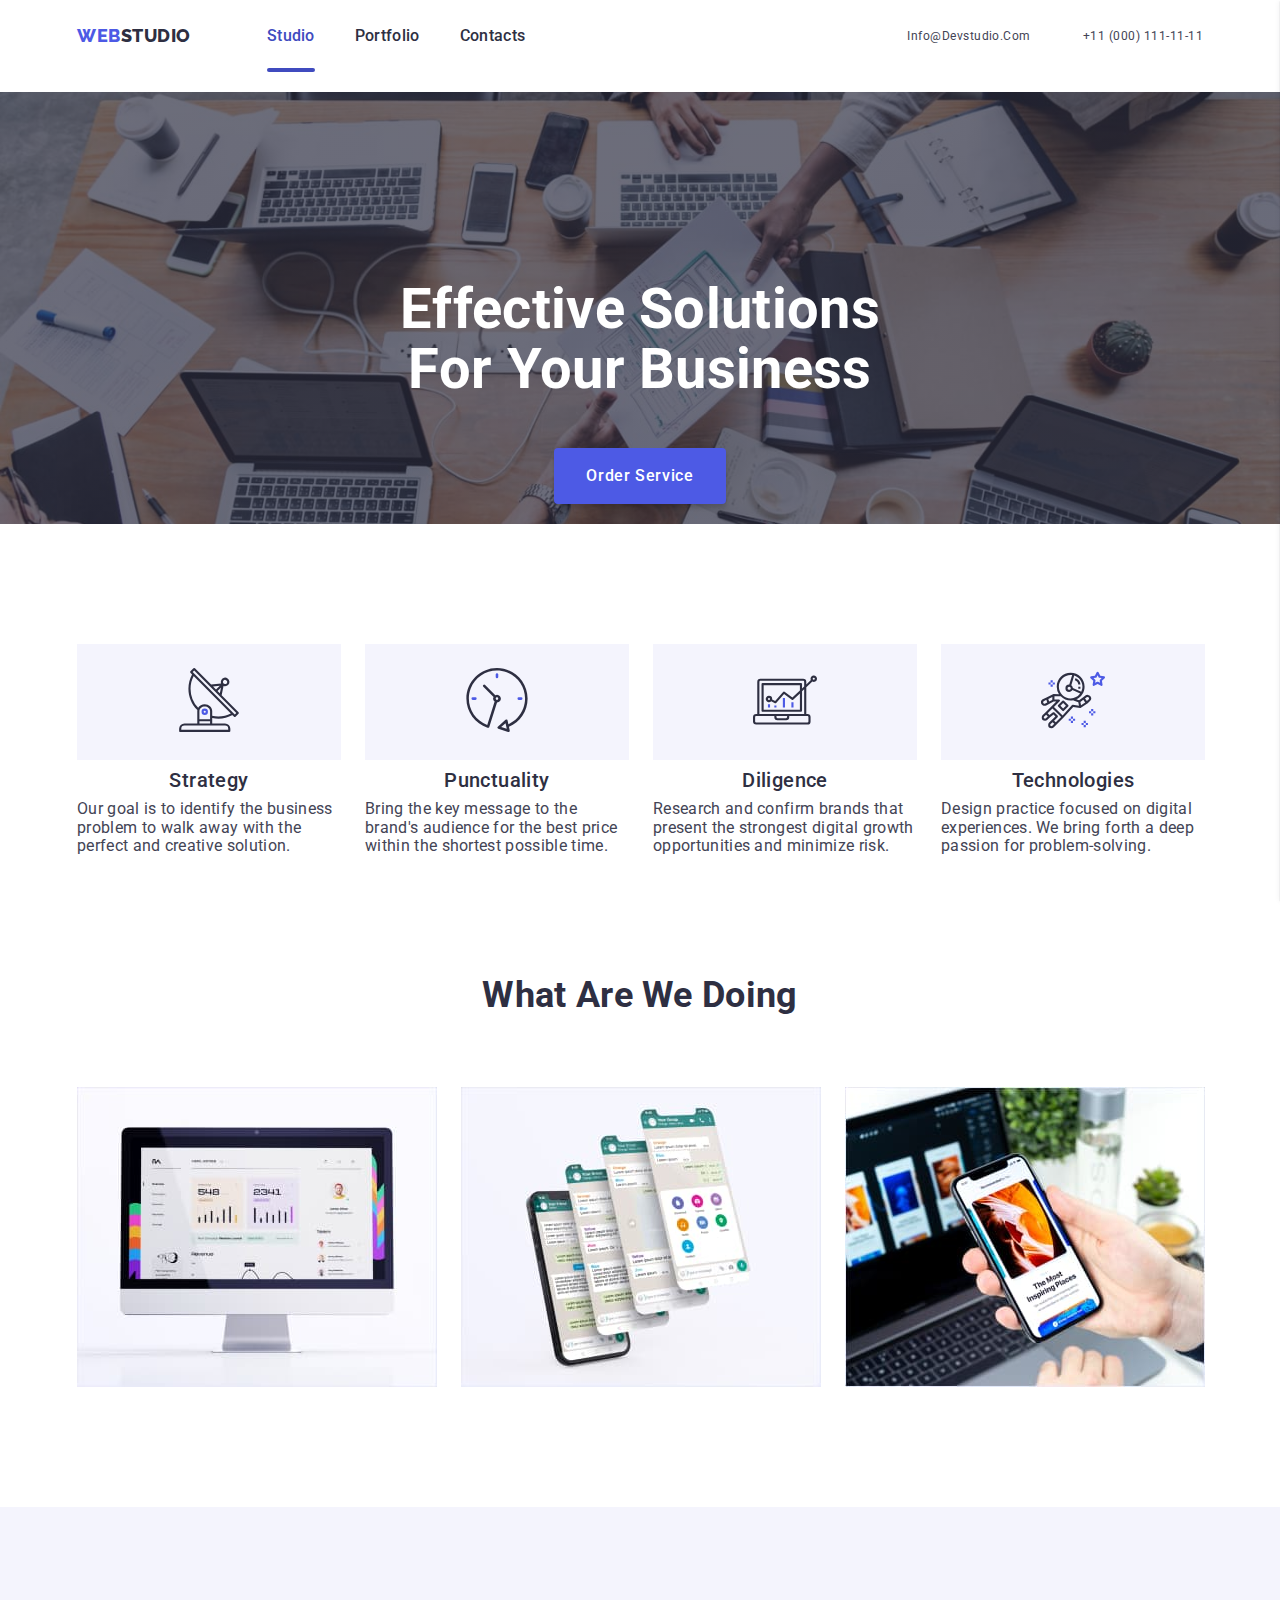
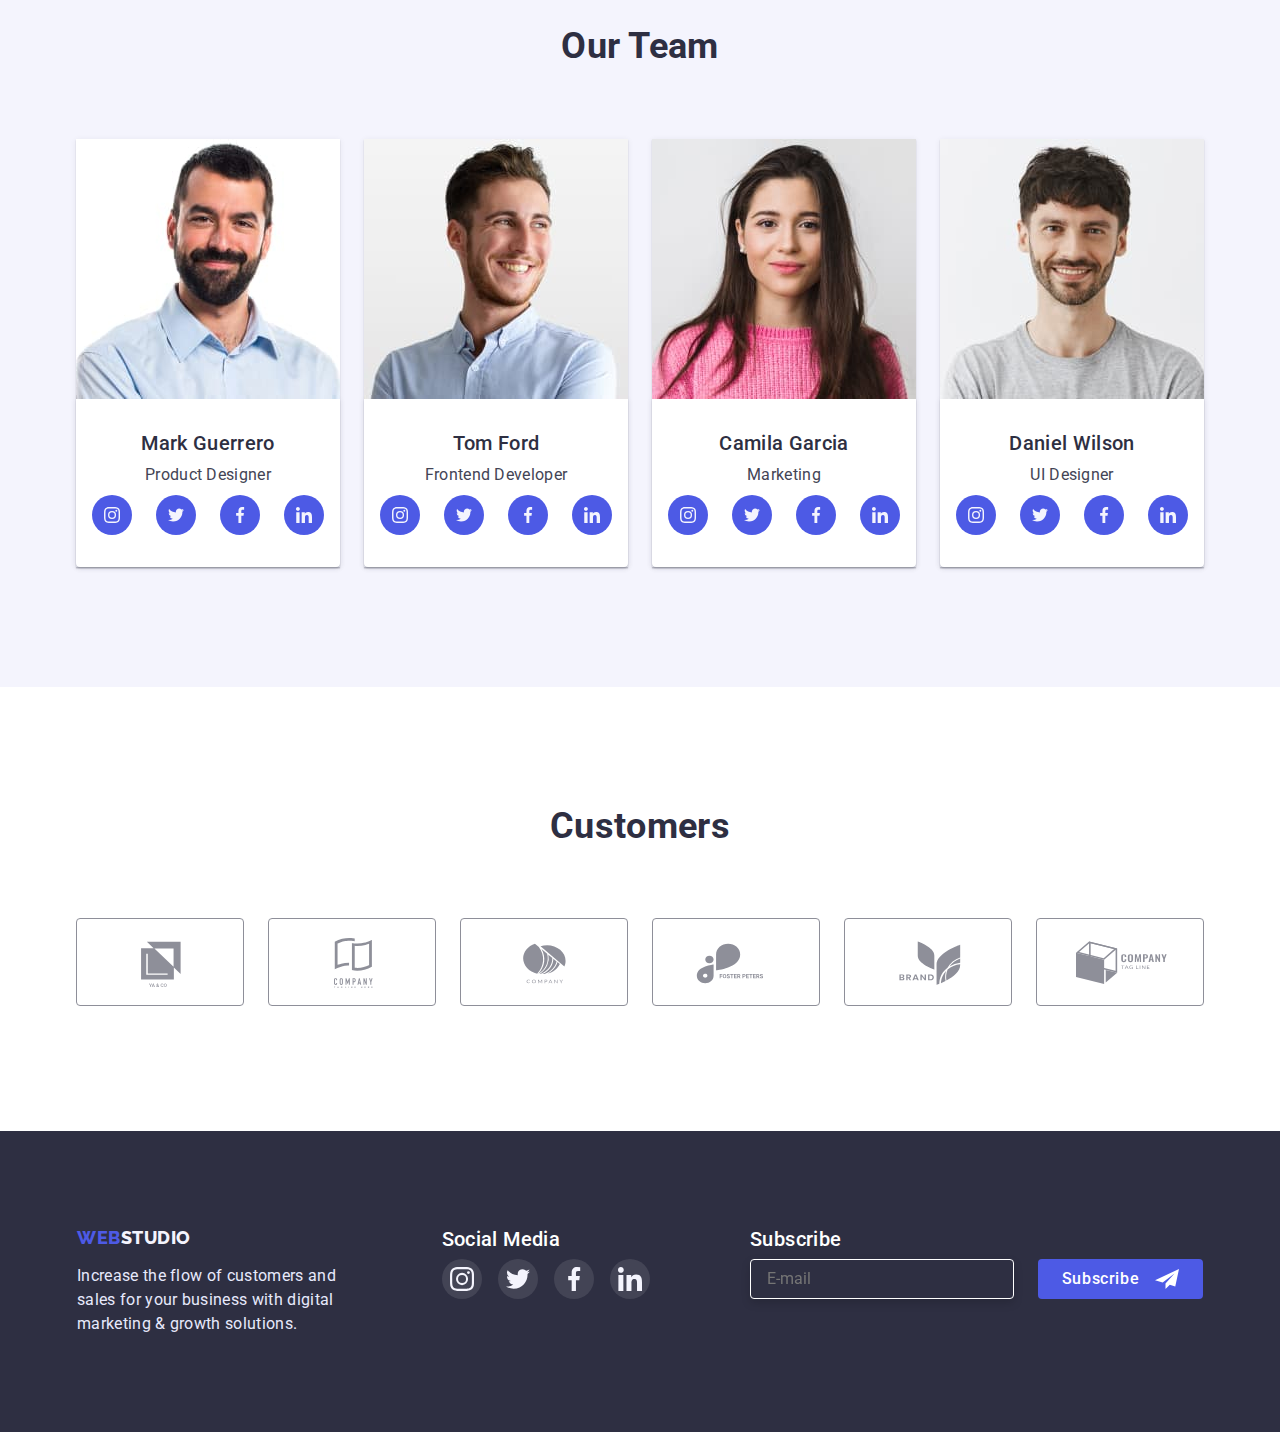
<file: index.html>
<!DOCTYPE html>
<html lang="en">
  <head>
    <meta charset="UTF-8" />
    <meta http-equiv="X-UA-Compatible" content="IE=edge" />
    <meta name="viewport" content="width=device-width, initial-scale=1.0" />
    <title>WebStudio</title>
    <link rel="preconnect" href="https://fonts.googleapis.com" />
    <link rel="preconnect" href="https://fonts.gstatic.com" crossorigin />
    <link
      href="https://fonts.googleapis.com/css2?family=Raleway:wght@800&family=Roboto:wght@400;500;700;900&display=swap"
      rel="stylesheet"
    />
    <link
      rel="stylesheet"
      href="https://cdnjs.cloudflare.com/ajax/libs/modern-normalize/1.1.0/modern-normalize.min.css"
    />
    <link rel="stylesheet" href="./css/styles.css" />
    <link rel="stylesheet" href="./css/mobile.css" />
    <link rel="stylesheet" href="./css/tablet.css" />
    <link rel="stylesheet" href="./css/desktop.css" />
  </head>

  <body>
    <header>
      <div class="container site-nav">
        <a class="logo" href="./index.html">
          <span class="logo-item">Web</span>Studio
        </a>
        <button
          class="menu-toggle js-open-menu"
          aria-expanded="false"
          aria-controls="mobile-menu"
        >
          <svg width="32" height="22">
            <use href="./images/symbol-defs-v.svg#burger"></use>
          </svg>
        </button>
        <div class="menu-header menu">
          <nav class="site-nav-item">
            <ul class="list nav">
              <li class="nav-item">
                <a class="link-item curent" href="">Studio</a>
              </li>
              <li class="nav-item">
                <a class="link-item" href="./portfolio.html">Portfolio</a>
              </li>
              <li class="nav-item">
                <a class="link-item" href="">Contacts</a>
              </li>
            </ul>
          </nav>
          <address class="contacts">
            <ul class="list contacts-flex">
              <li class="contacts-item">
                <a class="maail link" href="mailto:info@devstudio.com"
                  >info@devstudio.com
                </a>
              </li>
              <li class="contacts-item">
                <a class="tel link" href="tel:+110001111111"
                  >+11 (000) 111-11-11
                </a>
              </li>
            </ul>
          </address>
        </div>
      </div>
    </header>

    <div class="menu-container js-menu-container" id="mobile-menu">
      <button class="menu-toggle js-close-menu close-btn">
        <svg width="8" height="8">
          <use href="./images/symbol-defs-v.svg#icon-vector"></use>
        </svg>
      </button>
      <nav class="site-nav-item-mobile mobile-menu">
        <ul class="list nav">
          <li class="nav-item">
            <a class="link-item curent" href="">Studio</a>
          </li>
          <li class="nav-item">
            <a class="link-item" href="./portfolio.html">Portfolio</a>
          </li>
          <li class="nav-item">
            <a class="link-item" href="">Contacts</a>
          </li>
        </ul>
      </nav>
      <address class="contacts">
        <ul class="list contacts-flex">
          <li class="contacts-item">
            <a class="tel link" href="tel:+110001111111"
              >+11 (000) 111-11-11
            </a>
          </li>
          <li class="contacts-item">
            <a class="mail link" href="mailto:info@devstudio.com"
              >info@devstudio.com
            </a>
          </li>
        </ul>
      </address>
      <ul class="social-menu list">
        <li class="social-list">
          <a href="" class="social-link">
            <svg class="social-link-item" width="24" height="24">
              <use href="./images/symbol-defs.svg#icon-instagram"></use>
            </svg>
          </a>
        </li>
        <li class="social-list">
          <a href="" class="social-link">
            <svg class="social-link-item" width="24" height="24">
              <use href="./images/symbol-defs.svg#icon-twitter"></use>
            </svg>
          </a>
        </li>
        <li class="social-list">
          <a href="" class="social-link">
            <svg class="social-link-item" width="24" height="24">
              <use href="./images/symbol-defs.svg#icon-facebook"></use>
            </svg>
          </a>
        </li>
        <li class="social-list">
          <a href="" class="social-link">
            <svg class="social-link-item" width="24" height="24">
              <use href="./images/symbol-defs.svg#icon-linkedin"></use>
            </svg>
          </a>
        </li>
      </ul>
    </div>
    <main>
      <section class="hero">
        <div class="hero-container">
          <h1 class="hero-title">Effective Solutions for Your Business</h1>
          <button data-modal-open class="hero-button">Order Service</button>
          <div data-modal class="backdrop is-hidden">
            <div class="modal">
              <button data-modal-close class="modal-btn">
                <svg class="modal-icon" width="8" height="8">
                  <use href="./images/symbol-defs-v.svg#icon-vector"></use>
                </svg>
              </button>
              <p class="modal-title">
                Leave your contacts and we will call you back
              </p>

              <form class="form">
                <div class="form-field">
                  <label class="form-lable" for="name">Name</label>
                  <input class="form-input" type="text" id="name" name="name" />
                  <svg class="form-icon" width="18" height="24">
                    <use href="./images/symbol-defs-v.svg#person"></use>
                  </svg>
                </div>
                <div class="form-field">
                  <label class="form-lable" for="tel">Phone</label>
                  <input class="form-input" type="tel" id="tel" name="tel" />
                  <svg class="form-icon" width="18" height="24">
                    <use href="./images/symbol-defs-v.svg#phone"></use>
                  </svg>
                </div>
                <div class="form-field">
                  <label class="form-lable" for="mail">Email</label>
                  <input
                    class="form-input"
                    type="email"
                    id="mail"
                    name="mail"
                  />
                  <svg class="form-icon" width="18" height="24">
                    <use href="./images/symbol-defs-v.svg#email"></use>
                  </svg>
                </div>
                <div class="form-field">
                  <label class="form-lable" for="comment"> Comment </label>
                  <textarea
                    class="form-textarea"
                    name="comment"
                    cols="30"
                    rows="10"
                    id="comment"
                    placeholder="Text input"
                  ></textarea>
                </div>

                <div class="form-field-checkbox">
                  <input
                    class="form-checkbox visually-hidden"
                    type="checkbox"
                    id="accept"
                    name="accept"
                  />
                  <label class="form-lable-checkbox" for="accept">
                    <span>
                      <svg class="checkbox-icon" width="10" height="8">
                        <use
                          class="checkbox-icon-item"
                          href="./images/symbol-defs-v.svg#vector"
                        ></use>
                      </svg>
                    </span>
                    <p>I accept the terms and conditions of the</p>
                    <a class="link-form" href="#">Privacy Policy</a>
                  </label>
                </div>
                <button class="form-btn" type="submit">Send</button>
              </form>
            </div>
          </div>
        </div>
      </section>

      <section class="section">
        <div class="container">
          <h2 class="section-title visually-hidden">quality</h2>
          <ul class="list-work list">
            <li class="work-item">
              <div class="icon">
                <svg class="icon-item">
                  <use href="./images/symbol-defs.svg#icon-antenna"></use>
                </svg>
              </div>
              <h3 class="section-subtitle item">Strategy</h3>
              <p class="text">
                Our goal is to identify the business problem to walk away with
                the perfect and creative solution.
              </p>
            </li>
            <li class="work-item">
              <div class="icon">
                <svg class="icon-item">
                  <use href="./images/symbol-defs.svg#icon-clock"></use>
                </svg>
              </div>
              <h3 class="section-subtitle item">Punctuality</h3>
              <p class="text">
                Bring the key message to the brand's audience for the best price
                within the shortest possible time.
              </p>
            </li>
            <li class="work-item">
              <div class="icon">
                <svg class="icon-item">
                  <use href="./images/symbol-defs.svg#icon-diagram"></use>
                </svg>
              </div>
              <h3 class="section-subtitle item">Diligence</h3>
              <p class="text">
                Research and confirm brands that present the strongest digital
                growth opportunities and minimize risk.
              </p>
            </li>
            <li class="work-item">
              <div class="icon">
                <svg class="icon-item">
                  <use href="./images/symbol-defs.svg#icon-astronaut"></use>
                </svg>
              </div>
              <h3 class="section-subtitle item">Technologies</h3>
              <p class="text">
                Design practice focused on digital experiences. We bring forth a
                deep passion for problem-solving.
              </p>
            </li>
          </ul>
        </div>
      </section>

      <section class="section exemple">
        <div class="container container-exemple">
          <h2 class="section-title">What are we doing</h2>
          <ul class="list-exemple list">
            <li class="exemple-item">
              <img src="./images/website.jpg" alt="website" width="360" />
            </li>
            <li class="exemple-item">
              <img src="./images/messengers.jpg" alt="messengers" width="360" />
            </li>
            <li class="exemple-item">
              <img
                src="./images/phoneapplication.jpg"
                alt="phone application"
                width="360"
              />
            </li>
          </ul>
        </div>
      </section>

      <section class="section oue-team">
        <div class="container">
          <h2 class="section-title team-title">Our Team</h2>
          <ul class="team-list list">
            <li class="team-list-item">
              <picture>
                <source
                  srcset="
                    ./images/team1-mob-1x.jpg 1x,
                    ./images/team1-mob-2x.jpg 2x
                  "
                />
                <img src="./images/team-1.jpg" alt="photo" width="264" />
              </picture>

              <div class="team">
                <h3 class="team-subtitle item">Mark Guerrero</h3>
                <p class="team-text">Product Designer</p>
                <ul class="social list">
                  <li class="social-list">
                    <a href="" class="social-link">
                      <svg class="social-link-item" width="16" height="16">
                        <use
                          href="./images/symbol-defs.svg#icon-instagram"
                        ></use>
                      </svg>
                    </a>
                  </li>
                  <li class="social-list">
                    <a href="" class="social-link">
                      <svg class="social-link-item" width="16" height="16">
                        <use href="./images/symbol-defs.svg#icon-twitter"></use>
                      </svg>
                    </a>
                  </li>
                  <li class="social-list">
                    <a href="" class="social-link">
                      <svg class="social-link-item" width="16" height="16">
                        <use
                          href="./images/symbol-defs.svg#icon-facebook"
                        ></use>
                      </svg>
                    </a>
                  </li>
                  <li class="social-list">
                    <a href="" class="social-link">
                      <svg class="social-link-item" width="16" height="16">
                        <use
                          href="./images/symbol-defs.svg#icon-linkedin"
                        ></use>
                      </svg>
                    </a>
                  </li>
                </ul>
              </div>
            </li>
            <li class="team-list-item">
              <picture>
                <source
                  srcset="
                    ./images/team2-mob-1x.jpg 1x,
                    ./images/team2-mob-2x.jpg 2x
                  "
                />
                <img src="./images/team-2.jpg" alt="photo" width="264" />
              </picture>

              <div class="team">
                <h3 class="team-subtitle item">Tom Ford</h3>
                <p class="team-text">Frontend Developer</p>
                <ul class="social list">
                  <li class="social-list">
                    <a href="" class="social-link">
                      <svg class="social-link-item" width="16" height="16">
                        <use
                          href="./images/symbol-defs.svg#icon-instagram"
                        ></use>
                      </svg>
                    </a>
                  </li>
                  <li class="social-list">
                    <a href="" class="social-link">
                      <svg class="social-link-item" width="16" height="16">
                        <use href="./images/symbol-defs.svg#icon-twitter"></use>
                      </svg>
                    </a>
                  </li>
                  <li class="social-list">
                    <a href="" class="social-link">
                      <svg class="social-link-item" width="16" height="16">
                        <use
                          href="./images/symbol-defs.svg#icon-facebook"
                        ></use>
                      </svg>
                    </a>
                  </li>
                  <li class="social-list">
                    <a href="" class="social-link">
                      <svg class="social-link-item" width="16" height="16">
                        <use
                          href="./images/symbol-defs.svg#icon-linkedin"
                        ></use>
                      </svg>
                    </a>
                  </li>
                </ul>
              </div>
            </li>
            <li class="team-list-item">
              <picture>
                <source
                  srcset="
                    ./images/team3-mob-1x.jpg 1x,
                    ./images/team3-mob-2x.jpg 2x
                  "
                />
                <img src="./images/team-3.jpg" alt="photo" width="264" />
              </picture>

              <div class="team">
                <h3 class="team-subtitle item">Camila Garcia</h3>
                <p class="team-text">Marketing</p>
                <ul class="social list">
                  <li class="social-list">
                    <a href="" class="social-link">
                      <svg class="social-link-item" width="16" height="16">
                        <use
                          href="./images/symbol-defs.svg#icon-instagram"
                        ></use>
                      </svg>
                    </a>
                  </li>
                  <li class="social-list">
                    <a href="" class="social-link">
                      <svg class="social-link-item" width="16" height="16">
                        <use href="./images/symbol-defs.svg#icon-twitter"></use>
                      </svg>
                    </a>
                  </li>

                  <li class="social-list">
                    <a href="" class="social-link">
                      <svg class="social-link-item" width="16" height="16">
                        <use
                          href="./images/symbol-defs.svg#icon-facebook"
                        ></use>
                      </svg>
                    </a>
                  </li>

                  <li class="social-list">
                    <a href="" class="social-link">
                      <svg class="social-link-item" width="16" height="16">
                        <use
                          href="./images/symbol-defs.svg#icon-linkedin"
                        ></use>
                      </svg>
                    </a>
                  </li>
                </ul>
              </div>
            </li>
            <li class="team-list-item">
              <picture>
                <source
                  srcset="
                    ./images/team4-mob-1x.jpg 1x,
                    ./images/team4-mob-1x.jpg 2x
                  "
                />
              </picture>
              <img src="./images/team-4.jpg" alt="photo" width="264" />
              <div class="team">
                <h3 class="team-subtitle item">Daniel Wilson</h3>
                <p class="team-text">UI Designer</p>
                <ul class="social list">
                  <li class="social-list">
                    <a href="" class="social-link">
                      <svg class="social-link-item" width="16" height="16">
                        <use
                          href="./images/symbol-defs.svg#icon-instagram"
                        ></use>
                      </svg>
                    </a>
                  </li>
                  <li class="social-list">
                    <a href="" class="social-link">
                      <svg class="social-link-item" width="16" height="16">
                        <use href="./images/symbol-defs.svg#icon-twitter"></use>
                      </svg>
                    </a>
                  </li>
                  <li class="social-list">
                    <a href="" class="social-link">
                      <svg class="social-link-item" width="16" height="16">
                        <use
                          href="./images/symbol-defs.svg#icon-facebook"
                        ></use>
                      </svg>
                    </a>
                  </li>
                  <li class="social-list">
                    <a href="" class="social-link">
                      <svg class="social-link-item" width="16" height="16">
                        <use
                          href="./images/symbol-defs.svg#icon-linkedin"
                        ></use>
                      </svg>
                    </a>
                  </li>
                </ul>
              </div>
            </li>
          </ul>
        </div>
      </section>

      <section class="section customers">
        <div class="container">
          <h2 class="section-title">Customers</h2>
          <ul class="customers-list list">
            <li>
              <svg class="customer-list-item">
                <use href="./images/symbol-defs.svg#icon-logo-ya"></use>
              </svg>
            </li>
            <li>
              <svg class="customer-list-item">
                <use href="./images/symbol-defs.svg#icon-logo-teg-here"></use>
              </svg>
            </li>
            <li>
              <svg class="customer-list-item">
                <use href="./images/symbol-defs.svg#icon-logo-company"></use>
              </svg>
            </li>
            <li>
              <svg class="customer-list-item">
                <use href="./images/symbol-defs.svg#icon-logo-foster"></use>
              </svg>
            </li>
            <li>
              <svg class="customer-list-item">
                <use href="./images/symbol-defs.svg#icon-logo-brand"></use>
              </svg>
            </li>
            <li>
              <svg class="customer-list-item">
                <use href="./images/symbol-defs.svg#icon-logo-teg-line"></use>
              </svg>
            </li>
          </ul>
        </div>
      </section>
    </main>
    <footer class="footer">
      <div class="container footer-container">
        <div class="footer-logo-item">
          <a href="./index.html" class="footer-logo">
            <span class="logo-item">Web</span>Studio
          </a>
          <p class="text-item">
            Increase the flow of customers and sales for your business with
            digital marketing & growth solutions.
          </p>
        </div>
        <div class="footer-social">
          <h3 class="section-subtitle footer-subtitle">Social media</h3>
          <ul class="social list">
            <li class="social-list">
              <a href="" class="footer-social-link">
                <svg class="footer-social-link-item" width="24" height="24">
                  <use href="./images/symbol-defs.svg#icon-instagram"></use>
                </svg>
              </a>
            </li>
            <li class="social-list">
              <a href="" class="footer-social-link">
                <svg class="footer-social-link-item" width="24" height="24">
                  <use href="./images/symbol-defs.svg#icon-twitter"></use>
                </svg>
              </a>
            </li>
            <li class="social-list">
              <a href="" class="footer-social-link"
                ><svg class="footer-social-link-item" width="24" height="24">
                  <use href="./images/symbol-defs.svg#icon-facebook"></use>
                </svg>
              </a>
            </li>
            <li class="social-list">
              <a href="" class="footer-social-link">
                <svg class="footer-social-link-item" width="24" height="24">
                  <use href="./images/symbol-defs.svg#icon-linkedin"></use>
                </svg>
              </a>
            </li>
          </ul>
        </div>
        <div>
          <p class="section-subtitle footer-subtitle">Subscribe</p>
          <form class="form-futer">
            <label class="futer-lable"
              ><input type="email" class="futer-input" placeholder="E-mail"
            /></label>

            <button class="futer-form-btn" type="submit">
              <span class="futer-form-btn-subscribe">Subscribe</span>
            </button>
          </form>
        </div>
      </div>
    </footer>
    <script src="./js/modal.js"></script>
    <script src="./js/mobile-menu.js"></script>
  </body>
</html>
</file>
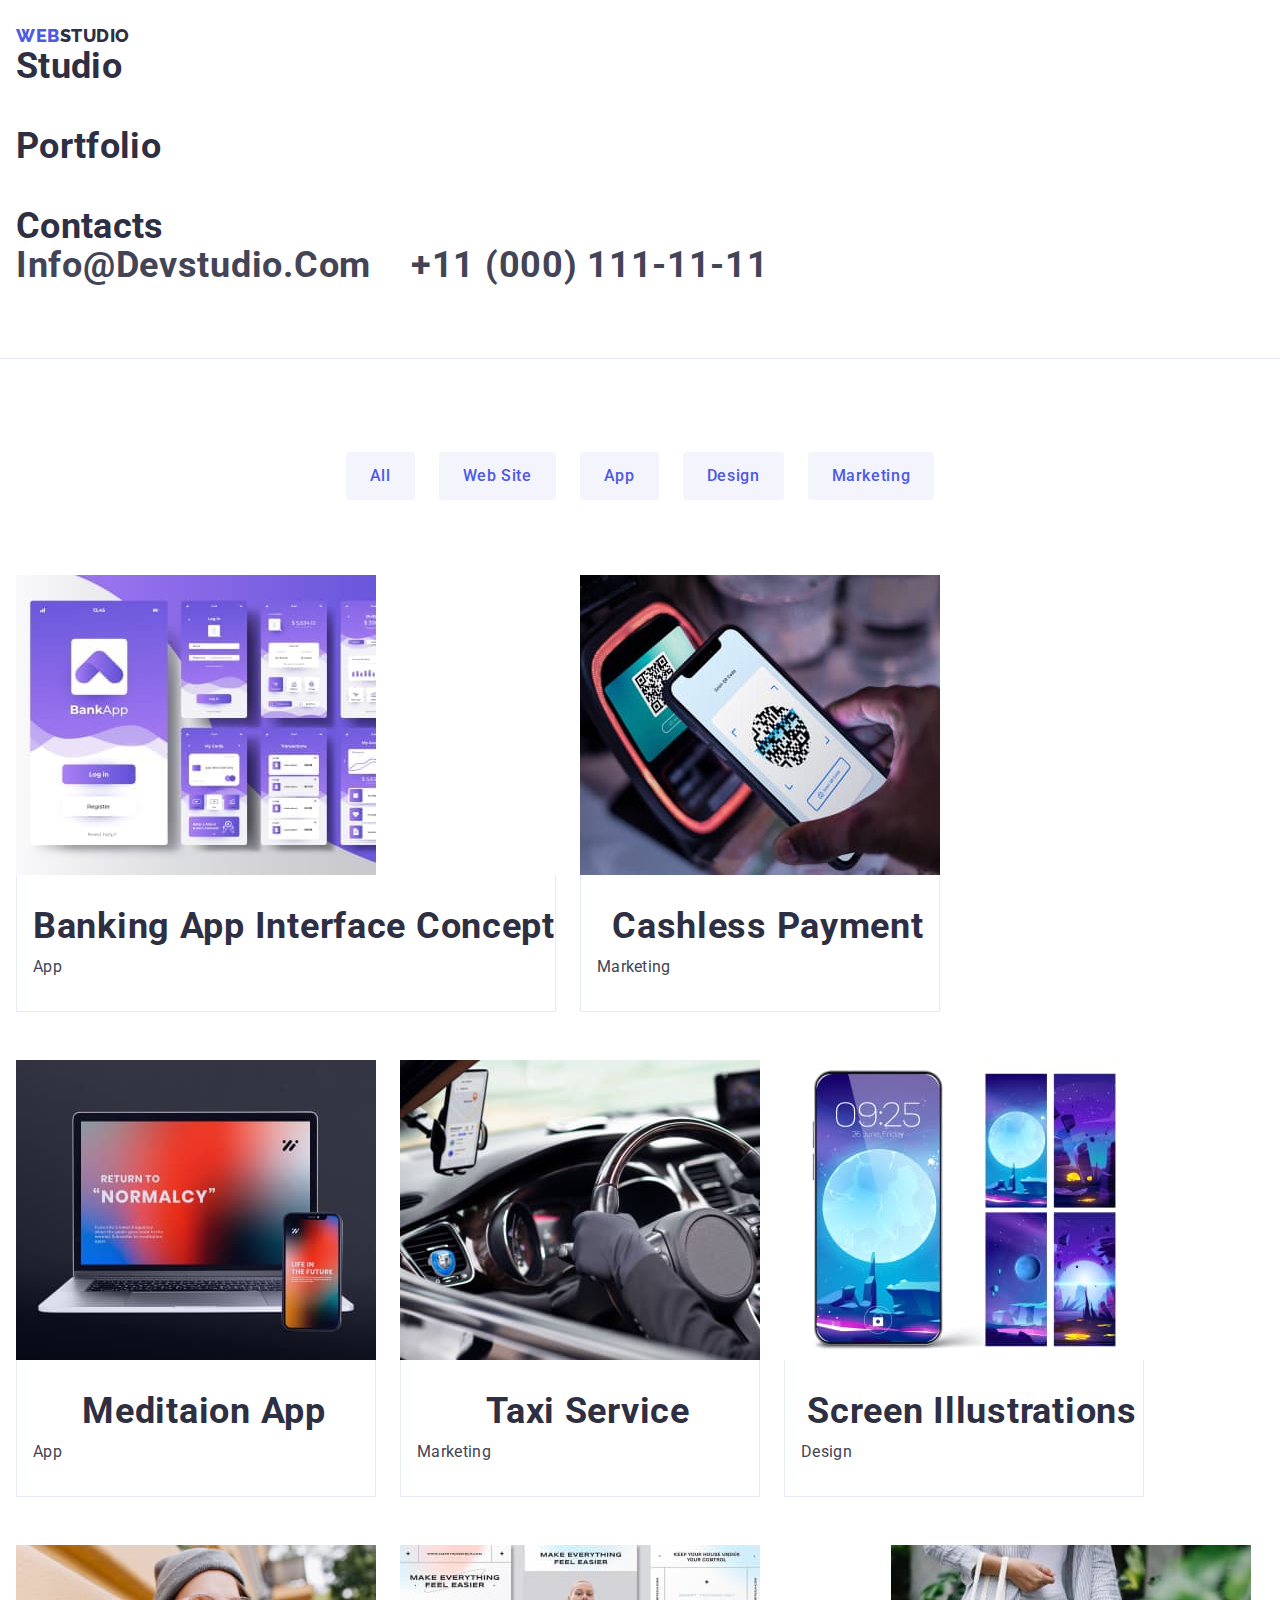
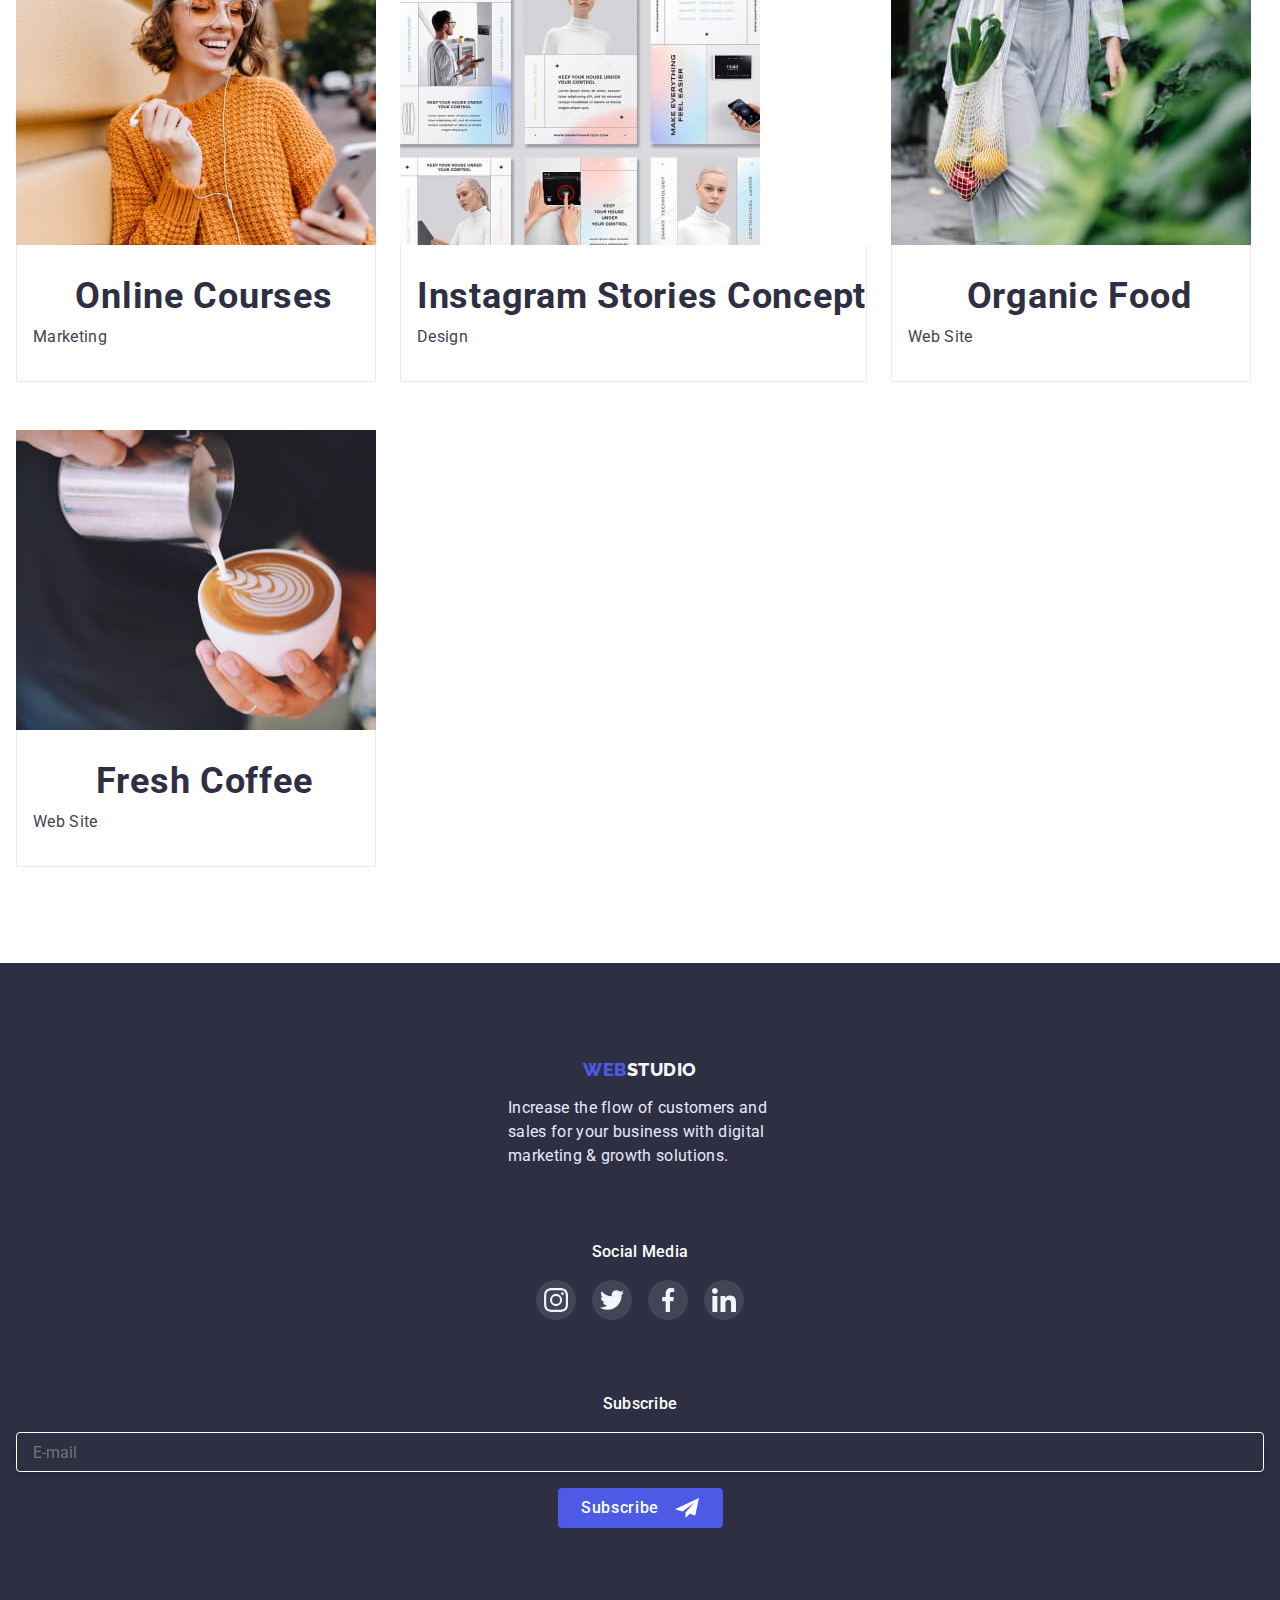
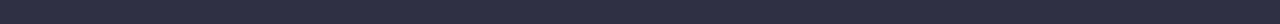
<file: portfolio.html>
<!DOCTYPE html>
<html lang="en">
  <head>
    <meta charset="UTF-8" />
    <meta http-equiv="X-UA-Compatible" content="IE=edge" />
    <meta name="viewport" content="width=device-width, initial-scale=1.0" />
    <title>WebStudio</title>
    <link rel="preconnect" href="https://fonts.googleapis.com" />
    <link rel="preconnect" href="https://fonts.gstatic.com" crossorigin />
    <link
      href="https://fonts.googleapis.com/css2?family=Raleway:wght@800&family=Roboto:wght@400;500;700;900&display=swap"
      rel="stylesheet"/>
    <link rel="stylesheet" href="https://cdnjs.cloudflare.com/ajax/libs/modern-normalize/1.1.0/modern-normalize.min.css">
    <link rel="stylesheet" href="./css/styles.css" />
   <header class="portfolio-header" >
      <div class="container site-nav ">
        <nav class="site-nav-item">
          <a class="logo" href="./index.html">
            <span class="logo-item">Web</span>Studio
          </a>
          <ul class="list nav">
            <li class="nav-item">
              <a class="link-item" href="./index.html">Studio</a>
            </li>
            <li class="nav-item">
              <a class="link-item curent" href="">Portfolio</a>
            </li>
            <li class="nav-item">
              <a class="link-item" href="">Contacts</a>
            </li>
          </ul>
        </nav>
        <address class="contacts">
          <ul class="list contacts-flex">
            <li class="contacts-item">
              <a class="maail link" href="mailto:info@devstudio.com"
                >info@devstudio.com
              </a>
            </li>
            <li class="contacts-item">
              <a class="tel link" href="tel:+110001111111"
                >+11 (000) 111-11-11
              </a>
            </li>
          </ul>
        </address>
      </div>
    </header>
    <main>
      <section class="section portfolio">
        <div class="container">
          <h1 class="title visually-hidden">our projects</h1>
          <ul class="filter list">
            <li><button type="button" class="filter-button">All</button></li>
            <li><button type="button" class="filter-button">Web Site</button></li>
            <li><button type="button" class="filter-button">App</button></li>
            <li><button type="button" class="filter-button">Design</button></li>
            <li><button type="button" class="filter-button">Marketing</button></li>
          </ul>
              
          <ul class="list portfolio-exemple">
            <li class="portfolio-item">
              <div class="portfolio-overlay">
                <img src="./images/banking.jpg" alt=" banking app" width="360"
                height="300" />
                <div class="overlay" >
                  <p>14 Stylish and User-Friendly App Design Concepts · Task Manager App · Calorie Tracker App · Exotic Fruit Ecommerce App · Cloud Storage App</p>
                </div>
              </div>
              <div class="portfolio-exemple-item">
                <h2 class="section-subtitle">Banking App Interface Concept</h2>
                <p class="section-text">App</p>
              </div>
            </li>
            <li class="portfolio-item">
              <div class="portfolio-overlay">
                <img src="./images/payment.jpg" alt="payment" width="360"
                height="300" />
                <div class="overlay" >
                  <p>14 Stylish and User-Friendly App Design Concepts · Task Manager App · Calorie Tracker App · Exotic Fruit Ecommerce App · Cloud Storage App</p>
                </div>
              </div >
              
              <div class="portfolio-exemple-item">
                <h2 class="section-subtitle">Cashless Payment</h2>
                <p class="section-text">Marketing</p>
              </div>
            </li>
            <li class="portfolio-item">
              <div class="portfolio-overlay">
                <img src="./images/meditaion-app.jpg" alt="meditaion-app" width="360"
                height="300" />
                <div class="overlay" >
                  <p>14 Stylish and User-Friendly App Design Concepts · Task Manager App · Calorie Tracker App · Exotic Fruit Ecommerce App · Cloud Storage App</p>
                </div>
              </div>
              <div class="portfolio-exemple-item">
                <h2 class="section-subtitle">Meditaion App</h2>
                <p class="section-text">App</p>
              </div>
            </li>
            <li class="portfolio-item">
              <div class="portfolio-overlay">
                <img src="./images/taxi-service.jpg" alt="taxi-service" width="360"
                height="300" />
                <div class="overlay" >
                  <p>14 Stylish and User-Friendly App Design Concepts · Task Manager App · Calorie Tracker App · Exotic Fruit Ecommerce App · Cloud Storage App</p>
                </div>
              </div>
             <div class="portfolio-exemple-item">
                <h2 class="section-subtitle">Taxi Service</h2>
                <p class="section-text">Marketing</p>
             </div>
            </li>
            <li class="portfolio-item">
              <div class="portfolio-overlay">
                <img src="./images/screen-illustrations.jpg"
                alt="screen-illustrations" width="360"
                height="300" />
                <div class="overlay" >
                  <p>14 Stylish and User-Friendly App Design Concepts · Task Manager App · Calorie Tracker App · Exotic Fruit Ecommerce App · Cloud Storage App</p>
                </div>
              </div>
              <div class="portfolio-exemple-item">
                <h2 class="section-subtitle">Screen Illustrations</h2>
                <p class="section-text">Design</p>
              </div>
            </li>
            <li class="portfolio-item">
              <div class="portfolio-overlay">
                <img src="./images/online-courses.jpg" alt="online-courses" width="360"
                height="300" />
                <div class="overlay" >
                  <p>14 Stylish and User-Friendly App Design Concepts · Task Manager App · Calorie Tracker App · Exotic Fruit Ecommerce App · Cloud Storage App</p>
                </div>
              </div>
             <div class="portfolio-exemple-item">
                <h2 class="section-subtitle">Online Courses</h2>
                <p class="section-text">Marketing</p>
             </div>
            </li>
            <li class="portfolio-item">
             <div class="portfolio-overlay">
                <img src="./images/instagram.jpg" alt="Instagram" width="360"
                height="300" />
                <div class="overlay" >
                  <p>14 Stylish and User-Friendly App Design Concepts · Task Manager App · Calorie Tracker App · Exotic Fruit Ecommerce App · Cloud Storage App</p>
                </div>
             </div>
              <div class="portfolio-exemple-item">
                <h2 class="section-subtitle">Instagram Stories Concept</h2>
                <p class="section-text">Design</p>
              </div>
            </li>
            <li class="portfolio-item">
              <div class="portfolio-overlay">
                <img src="./images/organic-food.jpg" alt="organic-food" width="360"
                height="300" />
                <div class="overlay" >
                  <p>14 Stylish and User-Friendly App Design Concepts · Task Manager App · Calorie Tracker App · Exotic Fruit Ecommerce App · Cloud Storage App</p>
                </div>
              </div>
             <div class="portfolio-exemple-item">
                <h2 class="section-subtitle">Organic Food</h2>
                <p class="section-text">Web Site</p>
             </div>
            </li>
            <li class="portfolio-item">
             <div class="portfolio-overlay">
                <img src="./images/fresh-coffee.jpg" alt="fresh-coffee" width="360"
                height="300" />
                <div class="overlay" >
                  <p>14 Stylish and User-Friendly App Design Concepts · Task Manager App · Calorie Tracker App · Exotic Fruit Ecommerce App · Cloud Storage App</p>
                </div>
             </div>
              <div class="portfolio-exemple-item">
                <h2 class="section-subtitle">Fresh Coffee</h2>
                <p class="section-text">Web Site</p>
              </div>
            </li>
          </ul>
        </div>
      </section>
    </main>

     <footer class="footer">
      <div class="container footer-container">
        <div class="footer-logo-item">
          <a href="./index.html" class="footer-logo">
            <span class="logo-item">Web</span>Studio
          </a>
          <p class="text-item">
            Increase the flow of customers and sales for your business with
            digital marketing & growth solutions.
          </p>
        </div>
        <div class="footer-social">
          <h3 class="section-subtitle footer-subtitle">Social media</h3>
          <ul class="social list">
            <li class="social-list">
              <a href="" class="footer-social-link">
                <svg class="footer-social-link-item" width="24" height="24">
                  <use href="./images/symbol-defs.svg#icon-instagram"></use>
                </svg>
              </a>
            </li>
            <li class="social-list">
              <a href="" class="footer-social-link">
                <svg class="footer-social-link-item" width="24" height="24">
                  <use href="./images/symbol-defs.svg#icon-twitter"></use>
                </svg>
              </a>
            </li>
            <li class="social-list">
              <a href="" class="footer-social-link"
                ><svg class="footer-social-link-item" width="24" height="24">
                  <use href="./images/symbol-defs.svg#icon-facebook"></use>
                </svg>
              </a>
            </li>
            <li class="social-list">
              <a href="" class="footer-social-link">
                <svg class="footer-social-link-item" width="24" height="24">
                  <use href="./images/symbol-defs.svg#icon-linkedin"></use>
                </svg>
              </a>
            </li>
          </ul>
        </div>
        <div>
          <p class="section-subtitle footer-subtitle">Subscribe</p>
          <form class="form-futer">
            <label class="futer-lable"
              ><input type="email" class="futer-input" placeholder="E-mail"
            /></label>

            <button class="futer-form-btn" type="submit">
              <span class="futer-form-btn-subscribe">Subscribe</span>
            </button>
          </form>
        </div>
      </div>
    </footer>
  </body>
</html>
</file>
<file: css/styles.css>
:root {
  --primary-text-color: #434455;
  --title-text-color: #2e2f42;
  --title-wite-color: #ffffff;
  --title-blue-color: #4d5ae5;
  --bacground-color-heroo-footer: #2e2f42;
  --button-hover-color: #404bbf;
  --link-hover-color: #404bbf;
  --button-title-color: #4d5ae5;
  --footer-logo-white: #f4f4fd;
  --text-item-color: #e7e9fc;
  --filtr-button-bacgr-color-white: #f4f4fd;
  --filtr-button-hover-white: #ffffff;
  --social-item-color: #f4f4fd;
  --social-item-color-hover: ;
}

body {
  background-color: var(--title-wite-color);
  color: var(--primary-text-color);

  font-family: Roboto, sans-serif;
  letter-spacing: 0.02em;
}
h1,
h2,
h3,
h4,
h5,
h6,
p {
  margin: 0;
}
ul {
  margin: 0;
  padding: 0;
}
img {
  display: block;
}
.container {
  max-width: 100%;
  margin-left: auto;
  margin-right: auto;
  padding-left: 16px;
  padding-right: 16px;
}
.logo {
  display: block;

  font-family: Raleway, sans-serif;
  text-decoration: none;
  font-weight: 800;
  font-size: 18px;
  line-height: 1.3;

  letter-spacing: 0.03em;
  text-transform: uppercase;
  color: var(--title-text-color);
}
.logo-item {
  color: var(--title-blue-color);
}
.list {
  list-style: none;
}

.link-item {
  display: block;

  text-decoration: none;
  font-weight: 700;
  font-size: 36px;
  line-height: 1.1;
  color: var(--title-text-color);
  transition: color 250ms cubic-bezier(0.4, 0, 0.2, 1);
  text-transform: capitalize;
}

.link-item:hover,
.link-item:focus {
  color: var(--link-hover-color);
  transform: color;
}
.menu {
  display: flex;
  padding: 0;
  margin: 0;
  list-style: none;
}

/* .menu .link:hover,
.menu .link:focus {
  text-decoration: underline;
} */

.menu-toggle {
  min-height: 32px;
  min-width: 22px;
  display: flex;
  align-items: center;
  justify-content: center;

  margin: 0;
  padding: 0;
  background-color: transparent;
  cursor: pointer;

  border-radius: 50%;
  outline: none;
}
.menu-toggle.js-close-menu {
  min-height: 24px;
  min-width: 24px;
  background: #e7e9fc;

  border: 1px solid #2e2f42;
  border-radius: 50%;
}
.menu-toggle.js-close-menu:hover,
.menu-toggle.js-close-menu:focus {
  /* background-color: rgba(0, 0, 0, 0.1); */
  background-color: #404bbf;
}

.menu-container {
  position: fixed;
  top: 0;
  left: 0;
  width: 100vw;
  height: 100vh;
  padding-top: 80px;
  padding-left: 20px;
  padding-bottom: 40px;
  background: #ffffff;
  box-shadow: 0px 2px 1px rgba(46, 47, 66, 0.08),
    0px 1px 1px rgba(46, 47, 66, 0.16), 0px 1px 6px rgba(46, 47, 66, 0.08);
  z-index: 999;

  transform: translateX(100%);
  transition: transform 250ms ease-in-out;
}

.menu-container.is-open {
  transform: translateX(0);
}

.menu-container .menu-toggle {
  position: absolute;
  top: 24px;
  right: 24px;
  color: #fff;
}

.mobile-menu {
  padding: 0;
  margin: 0;
  list-style: none;
}
.social-menu {
  display: flex;
  margin: 0;
  padding: 0;
  gap: 56px;
}
.list.nav :not(:last-child) {
  padding-bottom: 40px;
}

.link {
  text-decoration: none;
  text-transform: capitalize;
  font-style: normal;
  color: #434455;
  font-weight: 700;
  font-size: 36px;
  line-height: 1.1;
  letter-spacing: 0.02em;
}
.contacts-flex {
  display: flex;
  flex-wrap: wrap;
  gap: 40px;
  margin-bottom: 48px;
}

.mail {
  font-weight: 500;
  font-size: 20px;
  line-height: 1.2;

  letter-spacing: 0.02em;

  color: #434455;
}
.link:active {
  color: var(--title-blue-color);
}
.link:hover,
.link:focus {
  color: var(--title-blue-color);
  transform: color;
}
.site-nav-item-mobile {
  margin-bottom: 284px;
}
.site-nav {
  padding-top: 24px;
  padding-bottom: 24px;
  position: relative;
}
.menu-toggle {
  position: absolute;
  top: 24px;
  right: 16px;
  stroke: #2e2f42;
  background: none;
  border: none;
}
.section {
  padding-top: 96px;
  padding-bottom: 96px;
}
.section.exemple {
  padding-top: 0;
}

.hero-container {
  margin-left: auto;
  margin-right: auto;
  max-width: 768px;
  height: 432px;

  padding-top: 112px;
  padding-bottom: 112px;
  text-align: center;
  background-repeat: no-repeat;
  background-size: cover;
  background-image: linear-gradient(
      rgba(46, 47, 66, 0.7),
      rgba(46, 47, 66, 0.7)
    ),
    url(../images/people-office-320.jpg);
}
@media (min-resolution: 2dppx) {
  .hero-container {
    background-image: linear-gradient(
        rgba(46, 47, 66, 0.7),
        rgba(46, 47, 66, 0.7)
      ),
      url(../images/people-office-640.jpg);
  }
}

.hero-title {
  color: var(--title-wite-color);
  font-weight: 700;
  font-size: 36px;
  line-height: 1.11;
  text-align: center;
  margin-bottom: 72px;
  max-width: 320px;
  margin-left: auto;
  margin-right: auto;
  text-transform: capitalize;
}

.hero-button {
  font-family: Roboto, sans-serif;
  font-weight: 500;
  font-size: 16px;
  line-height: 1.5;
  letter-spacing: 0.04em;
  background-color: var(--button-title-color);
  color: var(--title-wite-color);
  cursor: pointer;
  box-shadow: 0px 4px 4px rgba(0, 0, 0, 0.15);
  border: transparent;
  border-radius: 4px;
  padding: 16px 32px;

  transition: background-color 250ms cubic-bezier(0.4, 0, 0.2, 1);
}
.hero-button:hover,
.hero-button:focus {
  background-color: var(--button-hover-color);
  transform: background-color;
}
.backdrop {
  z-index: 10;
  position: fixed;
  left: 0;
  top: 0;
  width: 100%;
  height: 100%;
  background: rgba(46, 47, 66, 0.4);

  transition: opacity 2250ms cubic-bezier(0.4, 0, 0.2, 1),
    transform 2250ms cubic-bezier(0.4, 0, 0.2, 1);

  transform: scale(1);
}
.is-hidden {
  visibility: hidden;
  opacity: 0;
  pointer-events: none;
  transform: scale(1.5);
}

.modal {
  padding: 72px 16px 24px;
  position: absolute;
  left: 50%;
  top: 50%;
  transform: translate(-50%, -50%);

  width: 392px;
  height: 584px;
  background: #fcfcfc;
  box-shadow: 0px 1px 1px rgba(0, 0, 0, 0.14), 0px 1px 3px rgba(0, 0, 0, 0.12),
    0px 2px 1px rgba(0, 0, 0, 0.2);
  border-radius: 4px;
}

.modal-btn {
  display: flex;
  align-items: center;
  justify-content: center;
  position: absolute;
  right: 24px;
  top: 24px;

  margin: 0;
  padding: 0;
  width: 24px;
  height: 24px;
  border-radius: 50%;

  background: #e7e9fc;
  border: 1px solid rgba(0, 0, 0, 0.1);

  transition: background-color 250ms cubic-bezier(0.4, 0, 0.2, 1),
    fill 250ms cubic-bezier(0.4, 0, 0.2, 1);
}
.modal-btn:hover,
.modal-btn:focus {
  background-color: #404bbf;
  fill: #ffffff;
  transform: fill, background-color;
}
.modal-title {
  font-weight: 500;
  font-size: 16px;
  line-height: 1.5;
  text-align: center;
  margin-bottom: 17px;
}

.form-field {
  position: relative;
  display: flex;
  flex-direction: column;
  align-items: flex-start;
  margin-bottom: 8px;
  transition: fill 250ms cubic-bezier(0.4, 0, 0.2, 1);
}
.form-field:focus-within > .form-icon {
  fill: #4d5ae5;

  transform: fill;
}
.form-lable {
  font-weight: 400;
  font-size: 12px;
  line-height: 1.17;
  letter-spacing: 0.04em;
  color: #8e8f99;
}
input {
  transition: border-color 250ms cubic-bezier(0.4, 0, 0.2, 1);
}
input:focus-visible {
  border: 3px solid;
  border-color: #4d5ae5;
  border-radius: 3px;
  outline: none;
  transform: border-color;
}
textarea:focus-visible {
  border: 1px solid #4d5ae5;
  border-radius: 3px;
  outline: none;
}
.form-input {
  width: 100%;
  height: 40px;
  padding-left: 38px;
  padding-right: 5px;

  border: 1px solid rgba(46, 47, 66, 0.4);
  border-radius: 4px;
  transition: border-color 250ms cubic-bezier(0.4, 0, 0.2, 1);
}

.form-field:focus-within > .form-input {
  border: 1px solid #4d5ae5;
  border-color: #4d5ae5;
  transform: border-color;
}
.form-textarea {
  width: 100%;
  height: 138px;
  resize: none;
  border: 1px solid rgba(46, 47, 66, 0.4);
  border-radius: 4px;
}
.form-textarea::placeholder {
  font-weight: 400;
  font-size: 12px;
  line-height: 1.17;
  letter-spacing: 0.04em;
  color: rgba(46, 47, 66, 0.4);
}

.form-icon {
  position: absolute;
  top: 10px;
  left: 16px;
  transform: translateY(50%);
  transition: fill 250ms cubic-bezier(0.4, 0, 0.2, 1);
}

.form-lable-checkbox {
  font-weight: 400;
  font-size: 12px;
  line-height: 1.17;

  display: flex;
  align-items: center;
  gap: 8px;
  letter-spacing: 0.04em;
  color: #8e8f99;
}
.form-lable-checkbox > span {
  display: flex;
  align-items: center;
  justify-content: center;

  width: 16px;
  height: 16px;
  border: 1px solid #2e2f42;
  border-radius: 2px;
  fill: transparent;
}
.form-checkbox:checked + .form-lable-checkbox > span {
  fill: #f4f4fd;
  background-color: #4d5ae5;
}
.form-field-checkbox {
  margin-top: 15px;
}

.link-form {
  color: #4d5ae5;
}
.form-btn {
  width: 169px;
  height: 56px;
  padding: 16px 32px;
  margin-top: 24px;
  font-weight: 500;
  font-size: 16px;
  line-height: 1.5;

  letter-spacing: 0.04em;

  color: #ffffff;
  background: #4d5ae5;
  box-shadow: 0px 4px 4px rgba(0, 0, 0, 0.15);
  border-radius: 4px;
  border: none;
  transition: background-color 250ms cubic-bezier(0.4, 0, 0.2, 1);
}
.form-btn:hover,
.form-btn:focus {
  background-color: var(--button-hover-color);
  transform: background-color;
}
/* --------------------our work---------------- */

.icon {
  display: none;
}
.icon-item {
  width: 64px;
  height: 64px;
  margin: 24px 100px;
}
.section-title {
  font-weight: 700;
  font-size: 36px;
  line-height: 1.1;
  color: var(--title-text-color);
  text-align: center;
  text-transform: capitalize;
  margin-bottom: 72px;
}
.section-subtitle {
  margin-bottom: 8px;

  font-weight: 700;
  font-size: 36px;
  line-height: 1.11;

  text-align: center;
  letter-spacing: 0.02em;
  text-transform: capitalize;

  color: var(--title-text-color);
}

.visually-hidden {
  position: absolute;
  top: -150%;
  z-index: -100;
  width: 0;
  height: 0;
  opacity: 0;
  visibility: hidden;
  user-select: none;
  pointer-events: none;
  cursor: none;
  margin: 0;
  padding: 0;
  overflow: hidden;
  border: none;
  outline: none;
  white-space: nowrap;
}

.section-title.item {
  color: var(--title-text-color);
  font-weight: 500;
  font-size: 20px;
  line-height: 1.2;
}
.section.exemple {
  display: none;
}
.list-exemple {
  display: flex;
  gap: 24px;
}
/* ----------------------------our taem------------- */
.section.oue-team {
  background: #f4f4fd;
}
.team-title {
  margin-bottom: 72px;
}
.team-subtitle {
  margin-bottom: 8px;

  font-weight: 500;
  font-size: 20px;
  line-height: 1.2;

  text-align: center;

  color: var(--title-text-color);
}
.team-list {
  display: flex;
  flex-direction: column;
  text-align: center;
  gap: 72px;
}

.team {
  padding: 32px 16px;
  background-color: #ffffff;
  border-radius: 0px 0px 4px 4px;
  box-shadow: 0px 1px 6px rgba(46, 47, 66, 0.08),
    0px 1px 1px rgba(46, 47, 66, 0.16), 0px 2px 1px rgba(46, 47, 66, 0.08);
}
.team-list-item {
  width: 264px;

  margin-left: auto;
  margin-right: auto;
  box-shadow: 0px 1px 6px rgba(46, 47, 66, 0.08),
    0px 1px 1px rgba(46, 47, 66, 0.16), 0px 2px 1px rgba(46, 47, 66, 0.08);
}
.team-text {
  margin-bottom: 8px;
  font-weight: 400;
  font-size: 16px;
  line-height: 1.5;
  text-align: center;

  color: var(--primary-text-color);
}
.list-work {
  display: flex;
  flex-wrap: wrap;
  gap: 72px;
}

.social {
  display: flex;
  margin: 0;
  padding: 0;
  gap: 16px;
  justify-content: space-between;
}

.social-list {
  width: 40px;
  height: 40px;
}
.social-link {
  display: flex;
  width: 100%;
  height: 100%;
  border-radius: 50%;
  background-color: #4d5ae5;
  align-items: center;
  justify-content: center;

  transition: background-color 250ms cubic-bezier(0.4, 0, 0.2, 1);
}
.social-link:hover,
.social-link:focus {
  background-color: #404bbf;
  transform: background-color;
}
.social-link:active {
  background: #404bbf;
}
.social-link-item {
  fill: var(--social-item-color);
}

/* ----------------------------our taem------------- */
/* ---------------------customers--------------- */
.customers-list {
  display: flex;
  flex-wrap: wrap;
  margin: 0;
  column-gap: 16px;
  row-gap: 72px;
  padding: 0;
  justify-content: center;
}
.customer-list-item {
  width: 168px;
  height: 88px;
  padding: 16px 32px;
  border: 1px solid #8e8f99;
  border-radius: 4px;
  fill: #8e8f99;

  transition: border 250ms cubic-bezier(0.4, 0, 0.2, 1),
    fill 250ms cubic-bezier(0.4, 0, 0.2, 1);
}
.customer-list-item:hover,
.customer-list-item:focus {
  border: 1px solid #404bbf;
  fill: #404bbf;
  transform: border, fill;
}
.customer-list-item:active {
  border: 1px solid #404bbf;
  fill: #404bbf;
}
/* ---------------------customers--------------- */
/* ---------------------footer--------------- */
.footer {
  padding-top: 96px;
  padding-bottom: 96px;
  background-color: var(--bacground-color-heroo-footer);
}
.footer-container {
  text-align: center;
}
.footer-social-link {
  display: flex;
  width: 100%;
  height: 100%;

  align-items: center;
  border-radius: 50%;
  justify-content: center;
  background-color: rgba(255, 255, 255, 0.1);

  transition: background-color 250ms cubic-bezier(0.4, 0, 0.2, 1);
}
.footer-social-link:hover,
.footer-social-link:focus {
  background-color: #31d0aa;

  transform: background-color;
}
.footer-social-link:active {
  background-color: #31d0aa;
}
.footer-social-link-item {
  fill: var(--social-item-color);
}
.footer-logo-item {
  max-width: 264px;
  margin-right: auto;
  margin-left: auto;
}
.social.list {
  margin-bottom: 72px;
}
.footer-social {
  width: 208px;
  margin-right: auto;
  margin-left: auto;
}
.footer-logo {
  display: block;
  margin-bottom: 16px;
  text-decoration: none;
  font-family: Raleway, sans-serif;
  font-weight: 800;
  font-size: 18px;
  line-height: 1.2;

  letter-spacing: 0.03em;
  text-transform: uppercase;
  color: var(--footer-logo-white);
}
.footer-subtitle {
  margin-bottom: 16px;
  font-weight: 500;
  font-size: 16px;
  line-height: 1.5;

  color: #ffffff;
}
.text-item {
  margin-bottom: 72px;

  text-align: start;
  color: var(--text-item-color);

  font-weight: 400;
  font-size: 16px;
  line-height: 1.5;
}

.futer-input {
  display: block;
  width: 100%;
  height: 40px;
  padding-left: 16px;
  padding-right: 5px;
  color: #fff;
  border: 1px solid #ffffff;
  filter: drop-shadow(0px 4px 4px rgba(0, 0, 0, 0.15));
  border-radius: 4px;
  background-color: var(--bacground-color-heroo-footer);
}

.futer-form-btn {
  margin-top: 16px;
  width: 165px;
  height: 40px;
  color: #fff;
  border: none;
  background: #4d5ae5;
  border-radius: 4px;
  font-family: 'Roboto';
  font-style: normal;
  font-weight: 500;
  font-size: 16px;
  line-height: 1.5;
  letter-spacing: 0.04em;

  transition: background-color 250ms cubic-bezier(0.4, 0, 0.2, 1);
}
.futer-form-btn:focus,
.futer-form-btn:hover {
  background-color: var(--button-hover-color);
  transform: background-color;
}
.futer-form-btn-subscribe {
  display: flex;
  align-items: center;
  justify-content: center;
  gap: 16px;
}
.futer-form-btn-subscribe::after {
  content: ' ';
  width: 24px;
  height: 24px;
  background-image: url(../images/send.svg);
  background-repeat: no-repeat;
  background-position: center;
  fill: white;
}
/* -------------------------portfolio --------------------*/
.portfolio-header {
  border-bottom: 1px solid #e7e9fc;
}
.filter.list {
  display: flex;
  justify-content: center;
  gap: 24px;
  margin-bottom: 75px;
}

.filter-button {
  font-family: 'Roboto', sans-serif;
  font-weight: 500;
  font-size: 16px;
  line-height: 1.5;
  letter-spacing: 0.04em;
  color: var(--button-title-color);
  border: none;
  border-radius: 4px;
  padding: 12px 24px;
  background-color: var(--filtr-button-bacgr-color-white);
  cursor: pointer;

  transition: box-shadow 250ms cubic-bezier(0.4, 0, 0.2, 1),
    color 250ms cubic-bezier(0.4, 0, 0.2, 1),
    background-color 250ms cubic-bezier(0.4, 0, 0.2, 1),
    border-radius 250ms cubic-bezier(0.4, 0, 0.2, 1);
}

.filter-button:hover,
.filter-button:focus {
  color: var(--filtr-button-hover-white);
  background-color: var(--button-hover-color);
  box-shadow: 0px 3px 1px rgba(0, 0, 0, 0.1), 0px 2px 1px rgba(0, 0, 0, 0.08),
    0px 2px 2px rgba(0, 0, 0, 0.12);
  border-radius: 4px;

  transform: color, background-color, box-shadow, border-radius;
}
.portfolio-item {
  transition: box-shadow 250ms cubic-bezier(0.4, 0, 0.2, 1);
}
.portfolio-overlay {
  position: relative;
  overflow: hidden;
}
.portfolio-item:hover,
.portfolio-item:focus {
  box-shadow: 0px 1px 6px rgba(46, 47, 66, 0.08),
    0px 1px 1px rgba(46, 47, 66, 0.16), 0px 2px 1px rgba(46, 47, 66, 0.08);

  transform: box-shadow;
}
.section-text {
  font-weight: 400;
  font-size: 16px;
  line-height: 1.5;
}
.portfolio-item:hover .overlay {
  transform: translateY(0);
  opacity: 1;
}
.overlay {
  display: block;
  position: absolute;
  padding: 40px 32px 0;
  left: 0;
  top: 0;
  width: 100%;
  height: 100%;
  background-color: var(--button-title-color);
  opacity: 0;
  transform: translateY(100%);
  transition: transform 250ms cubic-bezier(0.4, 0, 0.2, 1);
}
.portfolio {
  padding-top: 93px;
}
.portfolio-exemple {
  display: flex;
  flex-wrap: wrap;
  gap: 48px 24px;
}

.portfolio-exemple-item {
  padding: 32px 0px 32px 16px;
  background: #ffffff;

  border-left: 1px solid #e7e9fc;
  border-right: 1px solid #e7e9fc;
  border-bottom: 1px solid #e7e9fc;
}
.portfolio-exemple.section-subtitle {
  margin-bottom: 8px;
}
</file>
<file: css/mobile.css>
@media screen and (min-width: 480px) {
  .container {
    max-width: 428px;
  }
  /* .futer-input {
    width: 398px;
  } */
}
</file>
<file: css/tablet.css>
@media screen and (min-width: 768px) {
  .container {
    max-width: 768px;
  }

  .menu-toggle {
    display: none;
  }
  .site-nav {
    display: flex;
    gap: 120px;
    align-items: center;
    padding-top: 0px;
    padding-bottom: 20px;
  }

  .site-nav-item {
    display: flex;
    align-items: center;
  }

  .link-item {
    padding-top: 24px;
    padding-bottom: 24px;

    font-weight: 500;
    font-size: 16px;
    line-height: 1.5;
  }

  .curent::after {
    content: '';
    display: block;
    position: absolute;
    left: 0;
    bottom: 0;
    width: 100%;
    height: 4px;
    background-color: var(--link-hover-color);
    border-radius: 2px;
  }
  .curent {
    color: var(--link-hover-color);
  }
  .nav-item {
    position: relative;
  }

  .list.nav {
    display: flex;
    gap: 40px;
  }
  .contacts {
    display: flex;
    align-items: center;
  }
  .contacts-flex {
    display: flex;
    flex-wrap: wrap;
    gap: 12px;
    margin-bottom: 0;
    justify-content: flex-end;
  }
  .list.nav :not(:last-child) {
    padding-bottom: 0;
  }

  .link {
    font-style: normal;
    font-weight: 400;
    font-size: 12px;
    line-height: 1.17;

    letter-spacing: 0.04em;

    color: #434455;
    transition: color 250ms cubic-bezier(0.4, 0, 0.2, 1);
  }
  .link:active {
    color: var(--title-blue-color);
  }
  .link:hover,
  .link:focus {
    color: var(--title-blue-color);
    transform: co/lor;
  }
  .hero-container {
    max-width: 1199px;
    background-image: linear-gradient(
        rgba(46, 47, 66, 0.7),
        rgba(46, 47, 66, 0.7)
      ),
      url(../images/people-office-tablet-1x.jpg);
  }
  @media (min-resolution: 2dppx) {
    .hero-container {
      padding-bottom: 112px;

      background-image: linear-gradient(
          rgba(46, 47, 66, 0.7),
          rgba(46, 47, 66, 0.7)
        ),
        url(../images/people-office-tablet-2x.jpg);
    }
  }
  .hero-title {
    color: var(--title-wite-color);
    font-weight: 700;
    font-size: 56px;
    line-height: 1.07;
    text-align: center;
    margin-bottom: 36px;
    max-width: 496px;
    margin-left: auto;
    margin-right: auto;
  }
  .modal {
    padding: 72px 24px 24px;
    width: 408px;
    height: 584px;
  }
  .work-item {
    width: 356px;
  }

  .list-work {
    justify-content: space-between;
    row-gap: 67px;
    column-gap: 24px;
  }
  .team-list {
    flex-direction: unset;
    flex-wrap: wrap;
    row-gap: 64px;
    column-gap: 24px;
    justify-content: center;
    text-align: center;
  }

  .team-list-item {
    margin: 0;
  }
  .customers-list {
    column-gap: 24px;
  }
  .footer-container {
    padding-left: 108px;
    display: flex;
    column-gap: 24px;
    flex-wrap: wrap;
    text-align: start;
  }
  .footer-logo-item {
   margin-right: unset;
   margin-left: unset;
   
  }
  .footer-subtitle {
   text-align: start;
  }
  .footer-social {
   
    margin-right: unset;
    margin-left: unset;
  }
.form-futer{
  display: flex;
  gap: 24px;
}

.futer-form-btn {
  margin-top: unset;
   
}
.futer-input{
  width: 264px;
}





}
@media (max-width: 767px) {
  .menu {
    display: none;
  }
  }
</file>
<file: css/desktop.css>
@media screen and (min-width: 1200px) {
  .container {
    max-width: 1158px;
  }

  .contacts-item:not(:last-child) {
    margin-right: 40px;
  }
  .contacts {
    margin-left: auto;
  }
  .link {
    padding-top: 24px;
    padding-bottom: 24px;
    font-size: 16px;
    line-height: 1.5;
    display: block;

    color: var(--primary-text-color);
    text-decoration: none;

    font-style: normal;

    font-weight: 400;
    font-size: 12px;
    line-height: 1.2;
    letter-spacing: 0.04em;
  }
  .menu {
    width: 100%;
  }
  .site-nav {
    gap: 76px;
  }

  .contacts-flex {
    display: flex;

    gap: 12px;

    justify-content: flex-end;
  }
  .hero-container {
    padding-top: 188px;
    padding-bottom: 188px;

    max-width: 1440px;
    background-image: linear-gradient(
        rgba(46, 47, 66, 0.7),
        rgba(46, 47, 66, 0.7)
      ),
      url(../images/people-office-desctop-1x.jpg);
  }
  @media (min-resolution: 2dppx) {
    .hero-container {
      background-image: linear-gradient(
          rgba(46, 47, 66, 0.7),
          rgba(46, 47, 66, 0.7)
        ),
        url(../images/people-office-desctop-2x.jpg);
    }
  }
  .hero-title {
    margin-bottom: 48px;
  }

  .icon {
    display: block;
    background-color: #f4f4fd;
    margin-bottom: 8px;
  }
  .list-work {
    flex-wrap: nowrap;
  }
  .work-item {
    width: 264px;
  }
  .team-list {
    flex-wrap: nowrap;
  }
  .section {
    padding-top: 120px;
    padding-bottom: 120px;
  }
  .section-subtitle {
    font-weight: 500;
    font-size: 20px;
    line-height: 1.2;

    margin-bottom: 8px;
  }
  .section.exemple {
    display: block;
  }
  .text-item,
  .social.list {
    margin-bottom: 0;
  }
  .customers-list {
    flex-wrap: nowrap;
  }
  .footer-container {
    padding-left: 16px;

    justify-content: space-between;
  }
}
</file>
